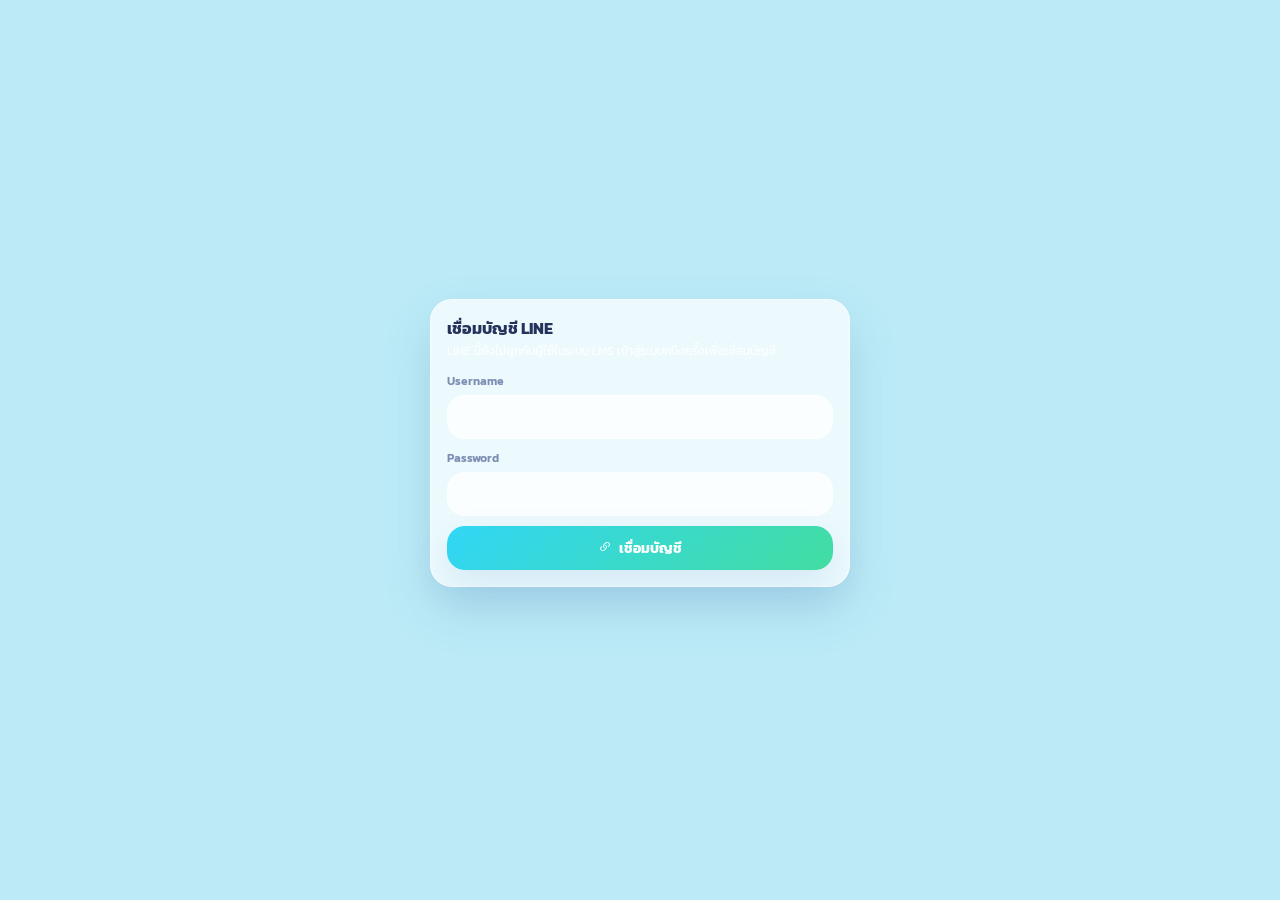
<file: liff.html>
<!DOCTYPE html>
<html lang="th">
<head>
  <meta charset="UTF-8">
  <meta name="viewport" content="width=device-width, initial-scale=1, viewport-fit=cover">
  <meta http-equiv="Cache-Control" content="no-cache, no-store, must-revalidate">
  <meta http-equiv="Pragma" content="no-cache">
  <meta http-equiv="Expires" content="0">
  <title>Avarin LMS LIFF</title>
  <link rel="preconnect" href="https://fonts.googleapis.com">
  <link rel="preconnect" href="https://fonts.gstatic.com" crossorigin>
  <link href="https://fonts.googleapis.com/css2?family=Kanit:wght@300;400;500;600;700&family=Sarabun:wght@400;500;600;700&display=swap" rel="stylesheet">
  <link rel="stylesheet" href="https://cdn.jsdelivr.net/npm/bootstrap-icons@1.11.3/font/bootstrap-icons.min.css">
  <script src="https://static.line-scdn.net/liff/edge/2/sdk.js"></script>
  <style>
    :root {
      --bg: #bcebf7;
      --surface: rgba(255, 255, 255, .72);
      --surface-2: rgba(238, 250, 254, .78);
      --text: #25325c;
      --muted: #7d8db4;
      --line: rgba(255, 255, 255, .62);
      --brand: #42dda1;
      --brand-dark: #16b881;
      --blue: #1aa8ff;
      --amber: #d97706;
      --red: #dc2626;
      --cyan: #31d6f5;
      --shadow: 0 22px 48px rgba(52, 96, 154, .18);
      --soft-shadow: 0 14px 34px rgba(57, 128, 196, .14);
      --safe-bottom: env(safe-area-inset-bottom, 0px);
    }
    * { box-sizing: border-box; }
    html, body { margin: 0; min-height: 100%; background: var(--bg); color: var(--text); }
    body {
      font-family: Kanit, Sarabun, system-ui, sans-serif; font-size: 14px;
      background:
        linear-gradient(120deg, rgba(255,255,255,.26), transparent 34%),
        linear-gradient(180deg, #b8edf8 0%, #c8f3fb 48%, #e9fbfe 100%);
    }
    button, input, select, textarea { font: inherit; }
    button { border: 0; cursor: pointer; }
    .app {
      max-width: 430px; min-height: 100vh; margin: 0 auto; padding-bottom: calc(92px + var(--safe-bottom));
      position: relative; overflow: hidden;
      background:
        linear-gradient(142deg, rgba(20, 145, 255, .92) 0 24%, transparent 24% 37%, rgba(66,221,161,.88) 37% 52%, transparent 52%),
        linear-gradient(180deg, rgba(255,255,255,.46) 0, rgba(255,255,255,.76) 230px, rgba(247,253,255,.94) 430px);
      box-shadow: 0 0 70px rgba(34, 93, 142, .20);
    }
    .app::before {
      content: ''; position: absolute; inset: 78px -58px auto auto; width: 260px; height: 360px;
      background: linear-gradient(150deg, rgba(26,168,255,.22), rgba(66,221,161,.48));
      border-radius: 72px; transform: rotate(18deg); pointer-events: none;
    }
    .topbar {
      position: sticky; top: 0; z-index: 20; padding: 18px 18px 14px;
      background: rgba(255, 255, 255, .10); backdrop-filter: blur(18px);
      border-bottom: 1px solid rgba(255, 255, 255, .22);
    }
    .brand-row { display: flex; align-items: center; gap: 12px; }
    .avatar { width: 44px; height: 44px; border-radius: 16px; object-fit: cover; background: rgba(255,255,255,.74); color: var(--blue); display: grid; place-items: center; font-size: 22px; flex: 0 0 auto; box-shadow: var(--soft-shadow); }
    .title { font-size: 18px; font-weight: 700; line-height: 1.2; color: #fff; text-shadow: 0 1px 14px rgba(38,83,147,.18); }
    .subtitle { color: rgba(255,255,255,.86); font-size: 12px; margin-top: 2px; }
    .content { position: relative; z-index: 1; padding: 16px 18px 24px; }
    .panel {
      background: var(--surface); border: 1px solid var(--line); border-radius: 22px;
      box-shadow: var(--shadow); padding: 16px; margin-bottom: 14px;
      backdrop-filter: blur(22px); -webkit-backdrop-filter: blur(22px);
    }
    .section-head { display: flex; align-items: center; justify-content: space-between; gap: 10px; margin-bottom: 10px; }
    .section-title { font-size: 16px; font-weight: 700; }
    .grid { display: grid; gap: 10px; }
    .grid-2 { grid-template-columns: 1fr 1fr; }
    .metric { padding: 14px; border: 1px solid rgba(255,255,255,.72); border-radius: 18px; background: rgba(255,255,255,.66); box-shadow: var(--soft-shadow); }
    .metric b { display: block; font-size: 22px; line-height: 1.1; }
    .metric span { color: var(--muted); font-size: 12px; }
    .check-hero {
      min-height: 278px;
      position: relative; overflow: hidden; color: #fff; border: 1px solid rgba(255,255,255,.52);
      background:
        linear-gradient(128deg, rgba(26,168,255,.98) 0 42%, rgba(49,214,245,.82) 42% 56%, rgba(66,221,161,.96) 56% 100%);
      box-shadow: 0 26px 58px rgba(26, 168, 255, .24);
    }
    .check-hero::after {
      content: ''; position: absolute; inset: -84px auto auto -54px; width: 260px; height: 330px;
      border-radius: 68px; background: rgba(23, 99, 237, .40); transform: rotate(18deg); pointer-events: none;
    }
    .check-hero .section-title, .check-hero .subtitle { color: #fff; }
    .clock-face { position: relative; z-index: 1; display: flex; align-items: flex-end; justify-content: space-between; gap: 12px; }
    .clock-time { font-size: 46px; font-weight: 800; line-height: 1; letter-spacing: 0; }
    .clock-date { opacity: .84; font-size: 12px; margin-top: 6px; }
    .status-pill { position: relative; z-index: 1; display: inline-flex; align-items: center; gap: 7px; min-height: 34px; padding: 6px 12px; border-radius: 999px; background: rgba(255,255,255,.24); border: 1px solid rgba(255,255,255,.32); font-weight: 700; font-size: 12px; }
    .status-dot { width: 9px; height: 9px; border-radius: 50%; background: #fff; box-shadow: 0 0 0 4px rgba(255,255,255,.16); }
    .check-action {
      position: relative; z-index: 1; width: 136px; height: 136px; border-radius: 50%; margin: 18px auto 4px;
      color: #24a4e8; background: rgba(255,255,255,.84); border: 8px solid rgba(255,255,255,.34);
      display: grid; place-items: center; align-content: center; gap: 5px; box-shadow: 0 18px 42px rgba(29, 107, 174, .28);
    }
    .check-action i { font-size: 38px; line-height: 1; }
    .check-action span { font-size: 14px; font-weight: 800; }
    .check-action.out { color: #fff; background: rgba(37,99,235,.94); }
    .check-action.done { color: #fff; background: rgba(100,116,139,.90); }
    .check-action:disabled { opacity: .72; }
    .camera-box { overflow: hidden; border: 1px solid rgba(255,255,255,.7); border-radius: 22px; background: rgba(255,255,255,.56); box-shadow: var(--soft-shadow); }
    .camera-frame { position: relative; aspect-ratio: 4 / 3; background: linear-gradient(135deg, #eefbff, #d7f4ff); display: grid; place-items: center; color: #7d8db4; }
    .camera-frame video, .camera-frame img { width: 100%; height: 100%; object-fit: cover; }
    .camera-frame video { transform: scaleX(-1); }
    .camera-frame img.selfie-preview { transform: scaleX(-1); }
    .camera-placeholder { display: grid; place-items: center; gap: 8px; text-align: center; padding: 20px; }
    .camera-placeholder i { font-size: 34px; color: #94a3b8; }
    .camera-tools { display: grid; grid-template-columns: 1fr 1fr; gap: 8px; padding: 10px; background: rgba(255,255,255,.68); }
    .signal-list { display: grid; gap: 8px; }
    .signal-row { display: flex; align-items: center; justify-content: space-between; gap: 12px; padding: 11px 12px; border-bottom: 1px solid rgba(255,255,255,.56); background: rgba(255,255,255,.42); border-radius: 16px; }
    .signal-list { display: grid; gap: 8px; }
    .signal-row:last-child { border-bottom: 0; }
    .signal-label { display: inline-flex; align-items: center; gap: 8px; color: var(--muted); }
    .signal-label i { color: var(--brand-dark); }
    .signal-value { font-weight: 700; text-align: right; }
    .distance-ok { color: #166534; }
    .distance-warn { color: #92400e; }
    .distance-bad { color: #991b1b; }
    .menu-grid { display: grid; grid-template-columns: repeat(3, 1fr); gap: 10px; }
    .menu-tile { min-height: 90px; border-radius: 20px; background: rgba(255,255,255,.66); border: 1px solid rgba(255,255,255,.72); display: flex; flex-direction: column; align-items: center; justify-content: center; gap: 7px; color: var(--text); box-shadow: var(--soft-shadow); backdrop-filter: blur(14px); }
    .menu-tile i { font-size: 23px; color: var(--blue); }
    .menu-tile.active { border-color: var(--brand); box-shadow: 0 0 0 2px rgba(6, 199, 85, .16) inset; }
    .form { display: grid; gap: 10px; }
    .field { display: grid; gap: 5px; }
    .field label { font-size: 12px; color: var(--muted); font-weight: 600; }
    .field input, .field select, .field textarea {
      width: 100%; min-height: 44px; border-radius: 18px; border: 1px solid rgba(255,255,255,.72);
      background: rgba(255,255,255,.74); color: var(--text); padding: 9px 12px; outline: none;
    }
    .field textarea { min-height: 82px; resize: vertical; }
    .file-drop {
      position: relative; min-height: 96px; border-radius: 22px; border: 1px dashed rgba(26,168,255,.46);
      background: rgba(255,255,255,.54); display: grid; place-items: center; text-align: center;
      padding: 14px; color: var(--muted); box-shadow: var(--soft-shadow); overflow: hidden;
    }
    .file-drop input { position: absolute; inset: 0; opacity: 0; cursor: pointer; }
    .file-drop i { display: block; font-size: 28px; color: var(--blue); margin-bottom: 6px; }
    .file-drop strong { display: block; color: var(--text); font-size: 13px; }
    .file-preview { display: grid; grid-template-columns: 56px 1fr auto; align-items: center; gap: 10px; padding: 10px; border-radius: 18px; background: rgba(255,255,255,.60); border: 1px solid rgba(255,255,255,.70); }
    .file-preview img { width: 56px; height: 56px; border-radius: 14px; object-fit: cover; background: #e8f8ff; }
    .file-preview .file-icon { width: 56px; height: 56px; border-radius: 14px; display: grid; place-items: center; background: #e8f8ff; color: var(--blue); font-size: 24px; }
    .file-preview b { display: block; font-size: 13px; line-height: 1.25; word-break: break-word; }
    .file-preview span { display: block; font-size: 11px; color: var(--muted); margin-top: 2px; }
    .receipt-grid { display: grid; grid-template-columns: repeat(4, 1fr); gap: 8px; margin-top: 10px; }
    .receipt-card { position: relative; aspect-ratio: 1; border-radius: 16px; overflow: hidden; border: 1px solid rgba(255,255,255,.72); background: rgba(255,255,255,.66); box-shadow: var(--soft-shadow); }
    .receipt-card img { width: 100%; height: 100%; object-fit: cover; display: block; }
    .receipt-card button { position: absolute; top: 5px; right: 5px; width: 24px; height: 24px; border-radius: 50%; background: rgba(220,38,38,.92); color: #fff; display: grid; place-items: center; font-size: 12px; }
    .file-note { font-size: 11px; color: var(--muted); text-align: center; margin-top: 7px; }
    .btn { min-height: 44px; border-radius: 18px; padding: 9px 14px; display: inline-flex; align-items: center; justify-content: center; gap: 7px; font-weight: 700; box-shadow: var(--soft-shadow); }
    .btn-primary { background: linear-gradient(135deg, var(--cyan), var(--brand)); color: #fff; }
    .btn-secondary { background: rgba(255,255,255,.64); color: var(--text); border: 1px solid rgba(255,255,255,.72); }
    .btn-danger { background: var(--red); color: #fff; }
    .btn-blue { background: var(--blue); color: #fff; }
    .btn:disabled { opacity: .55; cursor: wait; }
    .list { display: grid; gap: 10px; }
    .item { border: 1px solid rgba(255,255,255,.72); border-radius: 18px; background: rgba(255,255,255,.64); padding: 12px; box-shadow: var(--soft-shadow); }
    .item-main { display: flex; align-items: flex-start; justify-content: space-between; gap: 12px; }
    .item-title { font-weight: 700; line-height: 1.3; }
    .item-meta { color: var(--muted); font-size: 12px; margin-top: 4px; }
    .badge { display: inline-flex; align-items: center; min-height: 24px; padding: 3px 8px; border-radius: 999px; font-size: 11px; font-weight: 700; white-space: nowrap; background: var(--surface-2); color: var(--muted); }
    .badge.pending, .badge.checked, .badge.reviewed { background: #fef3c7; color: #92400e; }
    .badge.approved { background: #dcfce7; color: #166534; }
    .badge.rejected, .badge.cancelled { background: #fee2e2; color: #991b1b; }
    .actions { display: flex; gap: 8px; margin-top: 10px; }
    .actions .btn { flex: 1; min-height: 38px; font-size: 13px; }
    .bottom-nav {
      position: fixed; left: 50%; bottom: 0; transform: translateX(-50%); z-index: 30;
      width: min(430px, calc(100% - 24px)); bottom: 12px; border-radius: 28px;
      background: rgba(255, 255, 255, .78); backdrop-filter: blur(22px);
      border: 1px solid rgba(255,255,255,.72); padding: 8px 8px calc(8px + var(--safe-bottom));
      display: grid; grid-template-columns: repeat(6, 1fr); gap: 2px;
      box-shadow: 0 20px 46px rgba(74, 125, 177, .18);
    }
    .nav-btn { min-width: 0; min-height: 54px; border-radius: 20px; color: #b6d9e8; background: transparent; display: grid; place-items: center; gap: 2px; }
    .nav-btn i { font-size: 20px; }
    .nav-btn span { font-size: 10px; line-height: 1; }
    .nav-btn.active { color: var(--blue); background: rgba(235, 251, 255, .9); }
    .hidden { display: none !important; }
    .empty { color: var(--muted); text-align: center; padding: 22px 8px; }
    .toast {
      position: fixed; left: 50%; bottom: calc(86px + var(--safe-bottom)); transform: translateX(-50%);
      z-index: 60; width: min(492px, calc(100% - 28px)); background: #102033; color: #fff;
      border-radius: 8px; padding: 11px 13px; box-shadow: var(--shadow); display: flex; align-items: center; gap: 8px;
    }
    .toast.error { background: #991b1b; }
    .toast.success { background: #166534; }
    .boot, .login {
      min-height: 100vh; display: grid; place-items: center; padding: 24px; background: var(--bg);
    }
    .boot-card, .login-card { width: min(420px, 100%); }
    .boot-logo { width: 70px; height: 70px; border-radius: 18px; background: var(--brand); color: #fff; display: grid; place-items: center; font-size: 34px; margin-bottom: 14px; }
    @media (max-width: 380px) {
      .content { padding-left: 10px; padding-right: 10px; }
      .menu-grid { grid-template-columns: repeat(2, 1fr); }
      .nav-btn span { font-size: 9px; }
    }
    /* Training Styles */
    .course-card { display: flex; flex-direction: column; overflow: hidden; margin-bottom: 12px; }
    .course-card img { width: 100%; height: 130px; object-fit: cover; border-radius: 12px; }
    .video-wrapper { position: relative; padding-bottom: 56.25%; height: 0; overflow: hidden; border-radius: 12px; margin-bottom: 12px; }
    .video-wrapper iframe { position: absolute; top: 0; left: 0; width: 100%; height: 100%; border: 0; }
    .quiz-question-card { margin-bottom: 14px; border-bottom: 1px dashed var(--line); padding-bottom: 14px; }
    .quiz-question-card:last-child { border: 0; }
    .quiz-option-item { display: flex; align-items: center; gap: 8px; margin-top: 6px; padding: 10px; border-radius: 8px; background: rgba(255,255,255,.5); border: 1px solid var(--line); }
    .quiz-option-item input { margin: 0; width: 18px; height: 18px; }
  </style>
</head>
<body>
  <div id="boot" class="boot">
    <div class="boot-card">
      <div class="boot-logo"><i class="bi bi-line"></i></div>
      <div class="title">Avarin LMS LIFF</div>
      <div class="subtitle" id="bootText">กำลังเชื่อมต่อ LINE และ Supabase</div>
    </div>
  </div>

  <div id="login" class="login hidden">
    <div class="login-card panel">
      <div class="section-title">เชื่อมบัญชี LINE</div>
      <p class="subtitle">LINE นี้ยังไม่ผูกกับผู้ใช้ในระบบ LMS เข้าสู่ระบบหนึ่งครั้งเพื่อเชื่อมบัญชี</p>
      <form id="linkForm" class="form">
        <div class="field">
          <label>Username</label>
          <input id="loginUsername" autocomplete="username" required>
        </div>
        <div class="field">
          <label>Password</label>
          <input id="loginPassword" type="password" autocomplete="current-password" required>
        </div>
        <button class="btn btn-primary" type="submit"><i class="bi bi-link-45deg"></i> เชื่อมบัญชี</button>
      </form>
    </div>
  </div>

  <main id="app" class="app hidden">
    <header class="topbar">
      <div class="brand-row">
        <img id="lineAvatar" class="avatar hidden" alt="">
        <div id="fallbackAvatar" class="avatar"><i class="bi bi-person"></i></div>
        <div>
          <div class="title" id="pageTitle">Dashboard</div>
          <div class="subtitle" id="userLine">LINE OA / LIFF</div>
        </div>
      </div>
    </header>

    <section id="view" class="content"></section>

    <nav class="bottom-nav" id="bottomNav">
      <button class="nav-btn active" data-route="dashboard" aria-label="Dashboard"><i class="bi bi-grid-1x2-fill"></i><span>Dashboard</span></button>
      <button class="nav-btn" data-route="leave" aria-label="Leave"><i class="bi bi-calendar2-check"></i><span>Leave</span></button>
      <button class="nav-btn" data-route="expenses" aria-label="Expenses"><i class="bi bi-receipt"></i><span>Expenses</span></button>
      <button class="nav-btn" data-route="approval" aria-label="Approval"><i class="bi bi-check2-square"></i><span>Approval</span></button>
      <button class="nav-btn" data-route="profile" aria-label="Profile"><i class="bi bi-person-circle"></i><span>Profile</span></button>
    </nav>
  </main>

  <script>
    const CONFIG = {
      LIFF_ID: new URLSearchParams(location.search).get('liffId') || '2010506774-q6zR6OoB',
      SUPABASE_URL: 'https://sxtstlhjdqsgcjqxagou.supabase.co',
      SUPABASE_KEY: 'sb_publishable_5VjDs9qWJHpShciVttpNDQ_hbZOm5Ov',
      COMPANY_LAT: Number(new URLSearchParams(location.search).get('officeLat') || localStorage.getItem('office_lat') || NaN),
      COMPANY_LNG: Number(new URLSearchParams(location.search).get('officeLng') || localStorage.getItem('office_lng') || NaN),
      COMPANY_RADIUS_M: Number(new URLSearchParams(location.search).get('officeRadius') || localStorage.getItem('office_radius_m') || 200),
      BRANCHES: [
        { id: 'office',       name: 'ออฟฟิต',                                    lat: 13.807558,  lng: 100.453157, radius: 200 },
        { id: 'crystal_sb',   name: 'สาขา Crystal SB ราชพฤกษ์',                  lat: 13.809389,  lng: 100.448361, radius: 200 },
        { id: 'crystal_ekmai',name: 'สาขา The Crystal เลียบด่วนเอกมัย-รามอินทรา', lat: 13.811656,  lng: 100.619054, radius: 200 },
        { id: 'porto_chino',  name: 'สาขา Porto Chino',                           lat: 13.569572,  lng: 100.288989, radius: 200 }
      ]
    };

    const Store = { token: '', user: null, caps: [], liffProfile: null, route: 'dashboard', cache: {}, checkinPhoto: '', checkinGeo: null, cameraStream: null, clockTimer: null, selectedBranchId: 'office' };
    const $ = (s, root = document) => root.querySelector(s);
    const esc = (v) => String(v == null ? '' : v).replace(/[&<>"']/g, (m) => ({ '&': '&amp;', '<': '&lt;', '>': '&gt;', '"': '&quot;', "'": '&#39;' }[m]));
    const today = () => new Date(Date.now() + 7 * 3600000).toISOString().slice(0, 10);
    const money = (n) => Number(n || 0).toLocaleString('th-TH', { minimumFractionDigits: 2, maximumFractionDigits: 2 });
    const dateTH = (v) => v ? new Date(String(v).slice(0, 10) + 'T00:00:00+07:00').toLocaleDateString('th-TH', { day: '2-digit', month: 'short', year: 'numeric' }) : '-';
    const statusText = (s) => ({ pending: 'รอดำเนินการ', checked: 'ตรวจแล้ว', reviewed: 'รออนุมัติ', approved: 'อนุมัติ', rejected: 'ไม่อนุมัติ', cancelled: 'ยกเลิก', draft: 'ร่าง' }[s] || s || '-');
    const hasCap = (cap) => Store.caps.includes(cap) || Store.caps.includes(cap.split('.')[0] + '.manage');
    const hasOfficeLocation = () => CONFIG.BRANCHES.length > 0 || (Number.isFinite(CONFIG.COMPANY_LAT) && Number.isFinite(CONFIG.COMPANY_LNG));
    const formatMeters = (m) => !Number.isFinite(m) ? '-' : (m < 1000 ? `${Math.round(m)} m` : `${(m / 1000).toFixed(2)} km`);
    const distanceTone = (m, radius) => { const r = radius || CONFIG.COMPANY_RADIUS_M; return !Number.isFinite(m) ? '' : (m <= r ? 'distance-ok' : m <= r * 2 ? 'distance-warn' : 'distance-bad'); };
    const getSelectedBranch = () => CONFIG.BRANCHES.find(b => b.id === Store.selectedBranchId) || CONFIG.BRANCHES[0];
    const timeOnly = (v) => v ? new Date(v).toLocaleTimeString('th-TH', { hour: '2-digit', minute: '2-digit' }) : '-';
    const parseUserBankAccounts = (raw) => {
      if (!raw) return [];
      if (Array.isArray(raw)) return raw;
      try {
        const p = JSON.parse(String(raw).trim());
        if (Array.isArray(p)) return p;
        if (typeof p === 'object' && p !== null) return [p];
      } catch (e) {}
      return [];
    };

    const _LIFF_CACHE = {};
    const _LIFF_CACHE_TIME = {};
    const _LIFF_INFLIGHT = {};
    const _LIFF_CACHEABLE = {
      'setting.get': 10 * 60 * 1000,
      'dashboard.data': 1 * 60 * 1000,
      'leave.list': 1 * 60 * 1000,
      'expense.list': 1 * 60 * 1000
    };

    function invalidateLiffCache(pattern) {
      if (!pattern) { Object.keys(_LIFF_CACHE).forEach(k => delete _LIFF_CACHE[k]); return; }
      Object.keys(_LIFF_CACHE).forEach(k => { if (k.includes(pattern)) delete _LIFF_CACHE[k]; });
    }

    async function api(action, payload = {}, token = Store.token) {
      const cacheKey = action + '::' + JSON.stringify(payload || {}) + '::' + (token || '');
      const ttl = _LIFF_CACHEABLE[action];
      const now = Date.now();
      if (ttl && _LIFF_CACHE[cacheKey] && (now - (_LIFF_CACHE_TIME[cacheKey] || 0) < ttl)) {
        return _LIFF_CACHE[cacheKey];
      }
      if (_LIFF_INFLIGHT[cacheKey]) return _LIFF_INFLIGHT[cacheKey];

      const fetchPromise = (async () => {
        try {
          const res = await fetch(CONFIG.SUPABASE_URL + '/functions/v1/api', {
            method: 'POST',
            headers: { apikey: CONFIG.SUPABASE_KEY, Authorization: 'Bearer ' + CONFIG.SUPABASE_KEY, 'Content-Type': 'application/json' },
            body: JSON.stringify({ action, token, payload })
          });
          const json = await res.json().catch(() => ({}));
          if (!res.ok || !json.ok) throw new Error(json.error || 'API error');
          if (ttl) {
            _LIFF_CACHE[cacheKey] = json.data;
            _LIFF_CACHE_TIME[cacheKey] = Date.now();
          }
          if (action.includes('.create') || action.includes('.update') || action.includes('.approve') || action.includes('.cancel') || action.includes('.check')) {
            if (action.includes('leave.')) invalidateLiffCache('leave.');
            if (action.includes('expense.')) invalidateLiffCache('expense.');
            invalidateLiffCache('dashboard.');
          }
          return json.data;
        } finally {
          delete _LIFF_INFLIGHT[cacheKey];
        }
      })();

      _LIFF_INFLIGHT[cacheKey] = fetchPromise;
      return fetchPromise;
    }

    function show(id) {
      ['boot', 'login', 'app'].forEach((x) => $('#' + x).classList.toggle('hidden', x !== id));
    }

    function toast(text, type = 'success') {
      $('.toast')?.remove();
      const el = document.createElement('div');
      el.className = 'toast ' + type;
      el.innerHTML = `<i class="bi bi-${type === 'error' ? 'x-circle-fill' : 'check-circle-fill'}"></i><span>${esc(text)}</span>`;
      document.body.appendChild(el);
      setTimeout(() => el.remove(), 3200);
    }

    async function boot() {
      try {
        if (CONFIG.LIFF_ID !== 'YOUR_LIFF_ID') {
          await liff.init({ liffId: CONFIG.LIFF_ID });
          if (!liff.isLoggedIn()) {
            liff.login({ redirectUri: location.href });
            return;
          }
          Store.liffProfile = await liff.getProfile();
        } else {
          $('#bootText').textContent = 'ยังไม่ได้ตั้งค่า LIFF_ID ใช้โหมดทดสอบผ่าน Browser';
          Store.liffProfile = { userId: localStorage.getItem('dev_line_user_id') || '', displayName: 'Browser Test' };
        }

        if (!Store.liffProfile.userId) throw new Error('ไม่พบ LINE userId');
        await loginWithLine();
      } catch (err) {
        console.warn(err);
        show('login');
      }
    }

    async function loginWithLine() {
      const data = await api('auth.line_login', { line_user_id: Store.liffProfile.userId }, '');
      setSession(data);
      renderShell();
      try {
        Store.settings = await api('setting.get');
      } catch (e) {
        Store.settings = {};
      }
      await route('dashboard');
      show('app');
    }

    function setSession(data) {
      Store.token = data.token;
      Store.user = data.user;
      Store.caps = data.caps || [];
      localStorage.setItem('liff_token', Store.token);
    }

    function renderShell() {
      $('#userLine').textContent = [Store.user.full_name, Store.user.department].filter(Boolean).join(' · ');
      if (Store.liffProfile?.pictureUrl) {
        $('#lineAvatar').src = Store.liffProfile.pictureUrl;
        $('#lineAvatar').classList.remove('hidden');
        $('#fallbackAvatar').classList.add('hidden');
      }
    }

    async function route(name) {
      if (Store.route === 'checkin' && name !== 'checkin') {
        stopCamera();
        clearInterval(Store.clockTimer);
      }
      Store.route = name;
      document.querySelectorAll('.nav-btn').forEach((b) => b.classList.toggle('active', b.dataset.route === name));
      const titles = { dashboard: 'Dashboard', checkin: 'Check In', leave: 'Leave', expenses: 'Expenses', approval: 'Approval', profile: 'Profile', training: 'ฝึกอบรม' };
      $('#pageTitle').textContent = titles[name] || 'Dashboard';
      $('#view').innerHTML = '<div class="panel empty">กำลังโหลดข้อมูล...</div>';
      try {
        await ({ dashboard, leave, expenses, approval, profile }[name] || dashboard)();
      } catch (err) {
        $('#view').innerHTML = `<div class="panel empty">${esc(err.message)}</div>`;
      }
    }

    async function dashboard() {
      const [dash, leaves, expenses] = await Promise.all([
        api('dashboard.data').catch(() => ({})),
        
        api('leave.list', { scope: 'own', per_page: 5 }).catch(() => ({ items: [] })),
        api('expense.list', { per_page: 5 }).catch(() => ({ items: [] }))
      ]);
      const stats = dash.stats || {};
      $('#view').innerHTML = `
        <div class="panel">
          <div class="section-head"><div class="section-title">ภาพรวมวันนี้</div><span class="badge">${dateTH(today())}</span></div>
          <div class="grid grid-2">
            <div class="metric"><b>${esc(stats.pending_for_me ?? 0)}</b><span>รอฉันอนุมัติ</span></div>
            <div class="metric"><b>${todayRecord?.check_in_at ? 'เข้าแล้ว' : 'ยังไม่เข้า'}</b><span>สถานะ Check In</span></div>
            <div class="metric"><b>${esc(leaves.total ?? leaves.items?.length ?? 0)}</b><span>ใบลาที่เห็น</span></div>
            <div class="metric"><b>${esc(expenses.total ?? expenses.items?.length ?? 0)}</b><span>รายการเบิก</span></div>
          </div>
        </div>
        <div class="panel">
          <div class="section-title">เมนูหลัก</div>
          <div class="menu-grid" style="margin-top:10px">
            ${menuTile('dashboard','bi-grid-1x2-fill','Dashboard')}
            ${menuTile('leave','bi-calendar2-check','Leave')}
            ${menuTile('expenses','bi-receipt','Expenses')}
            ${menuTile('approval','bi-check2-square','Approval')}
            ${menuTile('profile','bi-person-circle','Profile')}
            </div>
        </div>`;
      $('#view').querySelectorAll('.menu-tile').forEach((b) => b.onclick = () => route(b.dataset.route));
    }

    function menuTile(routeName, icon, label) {
      return `<button class="menu-tile ${Store.route === routeName ? 'active' : ''}" data-route="${routeName}"><i class="bi ${icon}"></i><span>${label}</span></button>`;
    }

    async function leave() {
      const list = await api('leave.list', { scope: 'own', per_page: 20 }).catch(() => ({ items: [] }));
      $('#view').innerHTML = `
        <div class="panel">
          <div class="section-title">ยื่นใบลา</div>
          <form id="leaveForm" class="form" style="margin-top:10px">
            <div class="grid grid-2">
              <div class="field"><label>ประเภท</label><select name="leave_type"><option value="sick">ลาป่วย</option><option value="personal">ลากิจ</option><option value="annual">ลาพักร้อน</option><option value="compensatory">ลาชดเชย</option><option value="work_offday">ทำงานวันหยุด</option></select></div>
              <div class="field"><label>หน่วย</label><select name="leave_unit"><option value="day">เต็มวัน</option><option value="hour">รายชั่วโมง</option></select></div>
            </div>
            <div class="grid grid-2">
              <div class="field"><label>เริ่ม</label><input name="start_date" type="date" value="${today()}" required></div>
              <div class="field"><label>สิ้นสุด</label><input name="end_date" type="date" value="${today()}" required></div>
            </div>
            <div class="grid grid-2">
              <div class="field"><label>เวลาเริ่ม</label><input name="start_time" type="time"></div>
              <div class="field"><label>เวลาสิ้นสุด</label><input name="end_time" type="time"></div>
            </div>
            <div class="field"><label>เหตุผล</label><textarea name="reason" required placeholder="ระบุเหตุผล"></textarea></div>
            <button class="btn btn-primary" type="submit"><i class="bi bi-send-fill"></i> ส่งใบลา</button>
          </form>
        </div>
        <div class="panel">
          <div class="section-title">รายการล่าสุด</div>
          <div class="list" style="margin-top:10px">${renderLeaveItems(list.items || [])}</div>
        </div>`;
      $('#leaveForm').onsubmit = submitLeave;
    }

    function renderLeaveItems(items) {
      if (!items.length) return '<div class="empty">ยังไม่มีรายการ</div>';
      return items.map((x) => `
        <div class="item">
          <div class="item-main">
            <div><div class="item-title">${esc(x.leave_no || x.id)} · ${esc(x.leave_type_label || x.leave_type)}</div><div class="item-meta">${dateTH(x.start_date)} - ${dateTH(x.end_date)} · ${esc(x.days || x.hours || '-')} ${x.leave_unit === 'hour' ? 'ชม.' : 'วัน'}</div></div>
            <span class="badge ${esc(x.status)}">${statusText(x.status)}</span>
          </div>
        </div>`).join('');
    }

    async function submitLeave(e) {
      e.preventDefault();
      const data = Object.fromEntries(new FormData(e.currentTarget).entries());
      if (data.leave_unit !== 'hour') { data.start_time = ''; data.end_time = ''; }
      try {
        await api('leave.create', data);
        toast('ส่งใบลาสำเร็จ');
        await route('leave');
      } catch (err) { toast(err.message, 'error'); }
    }

    async function expenses() {
      const list = await api('expense.list', { per_page: 20 }).catch(() => ({ items: [] }));
      Store.expenseReceipts = [];
      const savedAccounts = parseUserBankAccounts(Store.user?.bank_accounts);
      $('#view').innerHTML = `
        <div class="panel">
          <div class="section-title">เบิกค่าใช้จ่าย</div>
          <form id="expenseForm" class="form" style="margin-top:10px">
            <div class="grid grid-2">
              <div class="field"><label>วันที่</label><input name="expense_date" type="date" value="${today()}" required></div>
              <div class="field"><label>จำนวนเงิน</label><input name="amount" type="number" min="1" step="0.01" required></div>
            </div>
            <div class="field"><label>ประเภท</label><select name="expense_type"><option>ค่าเดินทาง</option><option>ค่าอาหาร</option><option>ค่าที่พัก</option><option>ค่าวัสดุ/อุปกรณ์</option><option>อื่นๆ</option></select></div>
            <div class="field"><label>รายละเอียด</label><textarea name="description" required placeholder="ระบุรายละเอียดค่าใช้จ่าย"></textarea></div>
            <div class="field">
              <label>บัญชีธนาคารรับเงิน (ตัวเลือก)</label>
              <select name="bank_account_choice" id="liffBankChoice">
                ${savedAccounts.length
                  ? savedAccounts.map((a, i) => `<option value="${i}" ${a.is_default ? 'selected' : ''}>${esc(a.bank)} · ${esc(a.number)} (${esc(a.name)})${a.is_default ? ' ★ บัญชีหลัก' : ''}</option>`).join('') + '<option value="__none__">ไม่ระบุบัญชี</option>'
                  : '<option value="__none__">ไม่มีบัญชีที่บันทึกไว้ในโปรไฟล์</option>'}
              </select>
            </div>
            <div class="field">
              <label>แนบไฟล์ใบเสร็จ (ถ้ามี)</label>
              <label class="file-drop" id="receiptDrop">
                <input id="receiptFile" name="receipt_file" type="file" accept="image/*" multiple>
                <span><i class="bi bi-cloud-arrow-up-fill"></i><strong>แตะเพื่อเลือกไฟล์</strong><small>รองรับรูปภาพหรือ PDF</small></span>
              </label>
              <div id="receiptPreview" class="hidden"></div>
            </div>
            <button class="btn btn-primary" type="submit"><i class="bi bi-send-fill"></i> ส่งรายการเบิก</button>
          </form>
        </div>
        <div class="panel">
          <div class="section-title">รายการล่าสุด</div>
          <div class="list" style="margin-top:10px">${renderExpenseItems(list.items || [], false)}</div>
        </div>`;
      $('#expenseForm').onsubmit = submitExpense;
      $('#receiptFile').onchange = previewReceiptFile;
    }

    function renderExpenseItems(items, withActions) {
      if (!items.length) return '<div class="empty">ยังไม่มีรายการ</div>';
      return items.map((x) => `
        <div class="item">
          <div class="item-main">
            <div><div class="item-title">${esc(x.expense_no || x.id)} · ${money(x.amount)} บาท</div><div class="item-meta">${dateTH(x.expense_date)} · ${esc(x.description || x.expense_type || '-')} ${x.requester?.full_name ? '· ' + esc(x.requester.full_name) : ''}</div></div>
            <span class="badge ${esc(x.status)}">${statusText(x.status)}</span>
          </div>
          ${withActions ? `<div class="actions"><button class="btn btn-primary" data-expense-ok="${esc(x.id)}"><i class="bi bi-check-lg"></i> อนุมัติ</button><button class="btn btn-danger" data-expense-no="${esc(x.id)}"><i class="bi bi-x-lg"></i> ไม่อนุมัติ</button></div>` : ''}
        </div>`).join('');
    }

    function previewReceiptFile(e) {
      const file = e.target.files && e.target.files[0];
      const box = $('#receiptPreview');
      if (!file) {
        box.classList.add('hidden');
        box.innerHTML = '';
        return;
      }
      const size = file.size < 1024 * 1024 ? `${Math.ceil(file.size / 1024)} KB` : `${(file.size / 1024 / 1024).toFixed(2)} MB`;
      const isImage = file.type.startsWith('image/');
      const preview = isImage ? `<img id="receiptThumb" alt="">` : '<div class="file-icon"><i class="bi bi-file-earmark-pdf"></i></div>';
      box.classList.remove('hidden');
      box.innerHTML = `<div class="file-preview">${preview}<div><b>${esc(file.name)}</b><span>${esc(file.type || 'file')} · ${size}</span></div><button class="btn btn-secondary" id="clearReceipt" type="button" style="min-height:38px;padding:6px 10px"><i class="bi bi-x-lg"></i></button></div>`;
      if (isImage) {
        const reader = new FileReader();
        reader.onload = () => { $('#receiptThumb').src = reader.result; };
        reader.readAsDataURL(file);
      }
      $('#clearReceipt').onclick = () => {
        $('#receiptFile').value = '';
        box.classList.add('hidden');
        box.innerHTML = '';
      };
    }

    function readFileAsDataUrl(file) {
      return new Promise((resolve, reject) => {
        const reader = new FileReader();
        reader.onload = () => resolve(reader.result);
        reader.onerror = () => reject(reader.error || new Error('อ่านไฟล์ไม่สำเร็จ'));
        reader.readAsDataURL(file);
      });
    }

    function safeFileName(name) {
      return String(name || 'receipt').toLowerCase().replace(/[^a-z0-9._-]+/g, '-').replace(/^-+|-+$/g, '').slice(0, 80) || 'receipt';
    }

    async function uploadReceiptFile(file) {
      if (!file) return '';
      
      const scriptUrl = Store.settings?.google_apps_script_url;
      if (scriptUrl) {
        try {
          const base64 = await readFileAsDataUrl(file);
          const res = await fetch(scriptUrl, {
            method: 'POST',
            body: JSON.stringify({
              name: safeFileName(file.name),
              type: file.type || 'application/octet-stream',
              base64: base64
            })
          });
          if (!res.ok) throw new Error('Google Apps Script response error');
          const json = await res.json();
          if (json.ok && json.url) {
            return json.url;
          }
          throw new Error(json.error || 'Google Apps Script returned failed status');
        } catch (err) {
          console.warn('Google Drive upload failed, falling back to Supabase:', err);
        }
      }

      const path = `liff/${Store.user?.id || 'user'}/${Date.now()}-${crypto.randomUUID()}-${safeFileName(file.name)}`;
      const uploadUrl = `${CONFIG.SUPABASE_URL}/storage/v1/object/receipts/${path.split('/').map(encodeURIComponent).join('/')}`;
      try {
        const res = await fetch(uploadUrl, {
          method: 'PUT',
          headers: {
            apikey: CONFIG.SUPABASE_KEY,
            Authorization: 'Bearer ' + CONFIG.SUPABASE_KEY,
            'Content-Type': file.type || 'application/octet-stream',
            'x-upsert': 'false'
          },
          body: file
        });
        if (!res.ok) throw new Error('Storage upload denied');
        return `${CONFIG.SUPABASE_URL}/storage/v1/object/public/receipts/${path.split('/').map(encodeURIComponent).join('/')}`;
      } catch (err) {
        if (file.size > 900 * 1024) throw new Error('อัปโหลดไฟล์ไม่สำเร็จ และไฟล์ใหญ่เกินไปสำหรับแนบแบบสำรอง');
        return await readFileAsDataUrl(file);
      }
    }

    async function submitExpense(e) {
      e.preventDefault();
      try {
        const form = new FormData(e.currentTarget);
        const file = $('#receiptFile').files && $('#receiptFile').files[0];
        const payload = Object.fromEntries(form.entries());
        delete payload.receipt_file;
        if (file) {
          toast('กำลังอัปโหลดไฟล์แนบ...');
          payload.receipt_url = await uploadReceiptFile(file);
        }
        await api('expense.create', payload);
        toast('ส่งรายการเบิกสำเร็จ');
        await route('expenses');
      } catch (err) { toast(err.message, 'error'); }
    }

    function renderReceiptPreviewGrid() {
      const box = $('#receiptPreview');
      const files = Store.expenseReceipts || [];
      if (!box) return;
      if (!files.length) {
        box.classList.add('hidden');
        box.innerHTML = '';
        return;
      }
      box.classList.remove('hidden');
      box.innerHTML = `
        <div class="receipt-grid">
          ${files.map((src, index) => `
            <div class="receipt-card">
              <img src="${src}" alt="receipt ${index + 1}">
              <button type="button" data-remove-receipt="${index}"><i class="bi bi-x"></i></button>
            </div>
          `).join('')}
        </div>
        <div class="file-note">แนบรูปแล้ว ${files.length}/4 รูป</div>`;
      box.querySelectorAll('[data-remove-receipt]').forEach((btn) => {
        btn.onclick = () => {
          Store.expenseReceipts.splice(Number(btn.dataset.removeReceipt), 1);
          renderReceiptPreviewGrid();
          const input = $('#receiptFile');
          if (input) input.value = '';
        };
      });
    }

    function compressReceiptImage(file) {
      return new Promise((resolve, reject) => {
        if (!file.type.startsWith('image/')) return reject(new Error('แนบได้เฉพาะรูปภาพเท่านั้น'));
        const reader = new FileReader();
        reader.onerror = () => reject(reader.error || new Error('อ่านรูปไม่สำเร็จ'));
        reader.onload = (event) => {
          const img = new Image();
          img.onerror = () => resolve(event.target.result);
          img.onload = () => {
            let maxSize = 600;
            let quality = 0.5;
            let dataUrl = '';
            for (let attempt = 0; attempt < 5; attempt++) {
              let w = img.width;
              let h = img.height;
              if (w > h && w > maxSize) {
                h *= maxSize / w;
                w = maxSize;
              } else if (h > maxSize) {
                w *= maxSize / h;
                h = maxSize;
              }
              const canvas = document.createElement('canvas');
              canvas.width = Math.max(1, Math.round(w));
              canvas.height = Math.max(1, Math.round(h));
              canvas.getContext('2d').drawImage(img, 0, 0, canvas.width, canvas.height);
              dataUrl = canvas.toDataURL('image/jpeg', quality);
              if (dataUrl.length <= 48000) break;
              maxSize = Math.round(maxSize * 0.8);
              quality = Math.max(0.2, quality - 0.1);
            }
            resolve(dataUrl || event.target.result);
          };
          img.src = event.target.result;
        };
        reader.readAsDataURL(file);
      });
    }

    async function previewReceiptFile(e) {
      const input = e.target;
      const selected = Array.from(input.files || []);
      if (!selected.length) return;
      Store.expenseReceipts = Store.expenseReceipts || [];
      const available = 4 - Store.expenseReceipts.length;
      if (available <= 0) {
        toast('แนบรูปได้สูงสุด 4 รูปเท่านั้น', 'error');
        input.value = '';
        return;
      }
      const files = selected.slice(0, available);
      if (selected.length > available) toast('แนบรูปได้สูงสุด 4 รูปเท่านั้น', 'error');
      try {
        toast('กำลังประมวลผลรูปภาพ...');
        const compressed = await Promise.all(files.map(compressReceiptImage));
        Store.expenseReceipts.push(...compressed);
        renderReceiptPreviewGrid();
        input.value = '';
      } catch (err) {
        toast(err.message, 'error');
      }
    }

    async function submitExpense(e) {
      e.preventDefault();
      try {
        const form = new FormData(e.currentTarget);
        const payload = Object.fromEntries(form.entries());
        delete payload.receipt_file;
        if (payload.bank_account_choice && payload.bank_account_choice !== '__none__') {
          const savedAccounts = parseUserBankAccounts(Store.user?.bank_accounts);
          const chosen = savedAccounts[Number(payload.bank_account_choice)];
          if (chosen) {
            payload.bank_account = JSON.stringify({ bank: chosen.bank, number: chosen.number, name: chosen.name });
          }
        }
        delete payload.bank_account_choice;
        payload.receipt_url = (Store.expenseReceipts && Store.expenseReceipts.length)
          ? JSON.stringify(Store.expenseReceipts)
          : '';
        await api('expense.create', payload);
        toast('ส่งรายการเบิกสำเร็จ');
        Store.expenseReceipts = [];
        await route('expenses');
      } catch (err) { toast(err.message, 'error'); }
    }

    async function approval() {
      const [leaves, exps] = await Promise.all([
        api('leave.list', { scope: 'pending_action', per_page: 30 }).catch(() => ({ items: [] })),
        hasCap('expense.manage') ? api('expense.list', { status: 'pending', per_page: 30 }).catch(() => ({ items: [] })) : Promise.resolve({ items: [] })
      ]);
      $('#view').innerHTML = `
        <div class="panel">
          <div class="section-head"><div class="section-title">ใบลารออนุมัติ</div><span class="badge">${(leaves.items || []).length}</span></div>
          <div class="list">${renderApprovalLeaves(leaves.items || [])}</div>
        </div>
        <div class="panel">
          <div class="section-head"><div class="section-title">ค่าใช้จ่ายรออนุมัติ</div><span class="badge">${(exps.items || []).length}</span></div>
          <div class="list">${renderExpenseItems(exps.items || [], hasCap('expense.manage'))}</div>
        </div>`;
      $('#view').querySelectorAll('[data-leave-ok]').forEach((b) => b.onclick = () => decideLeave(b.dataset.leaveOk, 'approved'));
      $('#view').querySelectorAll('[data-leave-no]').forEach((b) => b.onclick = () => decideLeave(b.dataset.leaveNo, 'rejected'));
      $('#view').querySelectorAll('[data-expense-ok]').forEach((b) => b.onclick = () => decideExpense(b.dataset.expenseOk, 'approved'));
      $('#view').querySelectorAll('[data-expense-no]').forEach((b) => b.onclick = () => decideExpense(b.dataset.expenseNo, 'rejected'));
    }

    function renderApprovalLeaves(items) {
      if (!items.length) return '<div class="empty">ไม่มีรายการค้างอนุมัติ</div>';
      return items.map((x) => `
        <div class="item">
          <div class="item-main">
            <div><div class="item-title">${esc(x.leave_no || x.id)} · ${esc(x.requester?.full_name || x.requester_name || '-')}</div><div class="item-meta">${esc(x.leave_type_label || x.leave_type)} · ${dateTH(x.start_date)} - ${dateTH(x.end_date)}</div></div>
            <span class="badge ${esc(x.status)}">${statusText(x.status)}</span>
          </div>
          ${renderLeaveActions(x)}
        </div>`).join('');
    }

    function renderLeaveActions(x) {
      if (hasCap('leave.approve')) {
        return `<div class="actions"><button class="btn btn-primary" data-leave-ok="${esc(x.id)}"><i class="bi bi-check-lg"></i> อนุมัติ</button><button class="btn btn-danger" data-leave-no="${esc(x.id)}"><i class="bi bi-x-lg"></i> ไม่อนุมัติ</button></div>`;
      }
      if (hasCap('leave.comment')) {
        return `<div class="actions"><button class="btn btn-blue" data-leave-ok="${esc(x.id)}"><i class="bi bi-chat-square-text"></i> เห็นชอบ</button></div>`;
      }
      if (hasCap('leave.check')) {
        return `<div class="actions"><button class="btn btn-primary" data-leave-ok="${esc(x.id)}"><i class="bi bi-clipboard-check"></i> ตรวจสอบแล้ว</button></div>`;
      }
      return '';
    }

    async function decideLeave(id, decision) {
      try {
        if (hasCap('leave.approve')) {
          await api('leave.approve', { id, decision });
        } else if (hasCap('leave.comment')) {
          if (decision === 'rejected') throw new Error('สิทธิ์นี้ไม่สามารถไม่อนุมัติได้');
          await api('leave.comment', { id, comment: 'ดำเนินการผ่าน LIFF' });
        } else if (hasCap('leave.check')) {
          if (decision === 'rejected') throw new Error('สิทธิ์นี้ไม่สามารถไม่อนุมัติได้');
          await api('leave.check', { id, comment: 'ตรวจสอบผ่าน LIFF' });
        } else {
          throw new Error('คุณไม่มีสิทธิ์ดำเนินการใบลา');
        }
        toast('บันทึกผลใบลาแล้ว');
        await route('approval');
      } catch (err) { toast(err.message, 'error'); }
    }

    async function decideExpense(id, decision) {
      try {
        await api('expense.approve', { id, decision });
        toast('บันทึกผลค่าใช้จ่ายแล้ว');
        await route('approval');
      } catch (err) { toast(err.message, 'error'); }
    }

    async function profile() {
      const u = Store.user || {};
      const savedAccounts = parseUserBankAccounts(u.bank_accounts);
      const bankDisplay = savedAccounts.length
        ? savedAccounts.map(a => `${esc(a.bank)}: ${esc(a.number)} (${esc(a.name)})${a.is_default ? ' [หลัก]' : ''}`).join('<br>')
        : '-';
      $('#view').innerHTML = `
        <div class="panel">
          <div class="section-title">ข้อมูลผู้ใช้</div>
          <div class="list" style="margin-top:10px">
            ${profileRow('ชื่อ', u.full_name)}
            ${profileRow('ตำแหน่ง', u.position)}
            ${profileRow('แผนก', u.department)}
            ${profileRow('สาขา', u.branch)}
            ${profileRow('สิทธิ์', u.role)}
            ${profileRow('อีเมล', u.email)}
            ${profileRow('โทร', u.phone)}
            ${profileRow('บัญชีธนาคาร', bankDisplay)}
            ${profileRow('LINE', Store.liffProfile?.displayName || '-')}
          </div>
        </div>
        <div class="panel">
          <button id="logout" class="btn btn-secondary" style="width:100%"><i class="bi bi-box-arrow-right"></i> ออกจากระบบใน LIFF</button>
        </div>`;
      $('#logout').onclick = async () => {
        await api('auth.logout').catch(() => null);
        localStorage.removeItem('liff_token');
        if (window.liff?.isLoggedIn?.()) liff.logout();
        location.reload();
      };
    }

    function profileRow(k, v) {
      return `<div class="item"><div class="item-main"><div class="item-meta">${esc(k)}</div><div class="item-title" style="text-align:right">${esc(v || '-')}</div></div></div>`;
    }

    function getYoutubeEmbedUrl(url) {
      if (!url) return '';
      var regExp = /^.*(youtu.be\/|v\/|u\/\w\/|embed\/|watch\?v=|\&v=)([^#\&\?]*).*/;
      var match = url.match(regExp);
      if (match && match[2].length == 11) {
        return 'https://www.youtube.com/embed/' + match[2];
      }
      return '';
    }

    $('#bottomNav').addEventListener('click', (e) => {
      const btn = e.target.closest('.nav-btn');
      if (btn) route(btn.dataset.route);
    });

    $('#linkForm').addEventListener('submit', async (e) => {
      e.preventDefault();
      try {
        const auth = await api('auth.login', {
          username: $('#loginUsername').value,
          password: $('#loginPassword').value,
          user_agent: 'LINE_LIFF_LINK'
        }, '');
        setSession(auth);
        if (Store.liffProfile?.userId) {
          await api('auth.link_line', { line_user_id: Store.liffProfile.userId });
          localStorage.setItem('dev_line_user_id', Store.liffProfile.userId);
        }
        renderShell();
        await route('dashboard');
        show('app');
        toast('เชื่อมบัญชี LINE สำเร็จ');
      } catch (err) { toast(err.message, 'error'); }
    });

    boot();
  </script>
</body>
</html>
</file>
